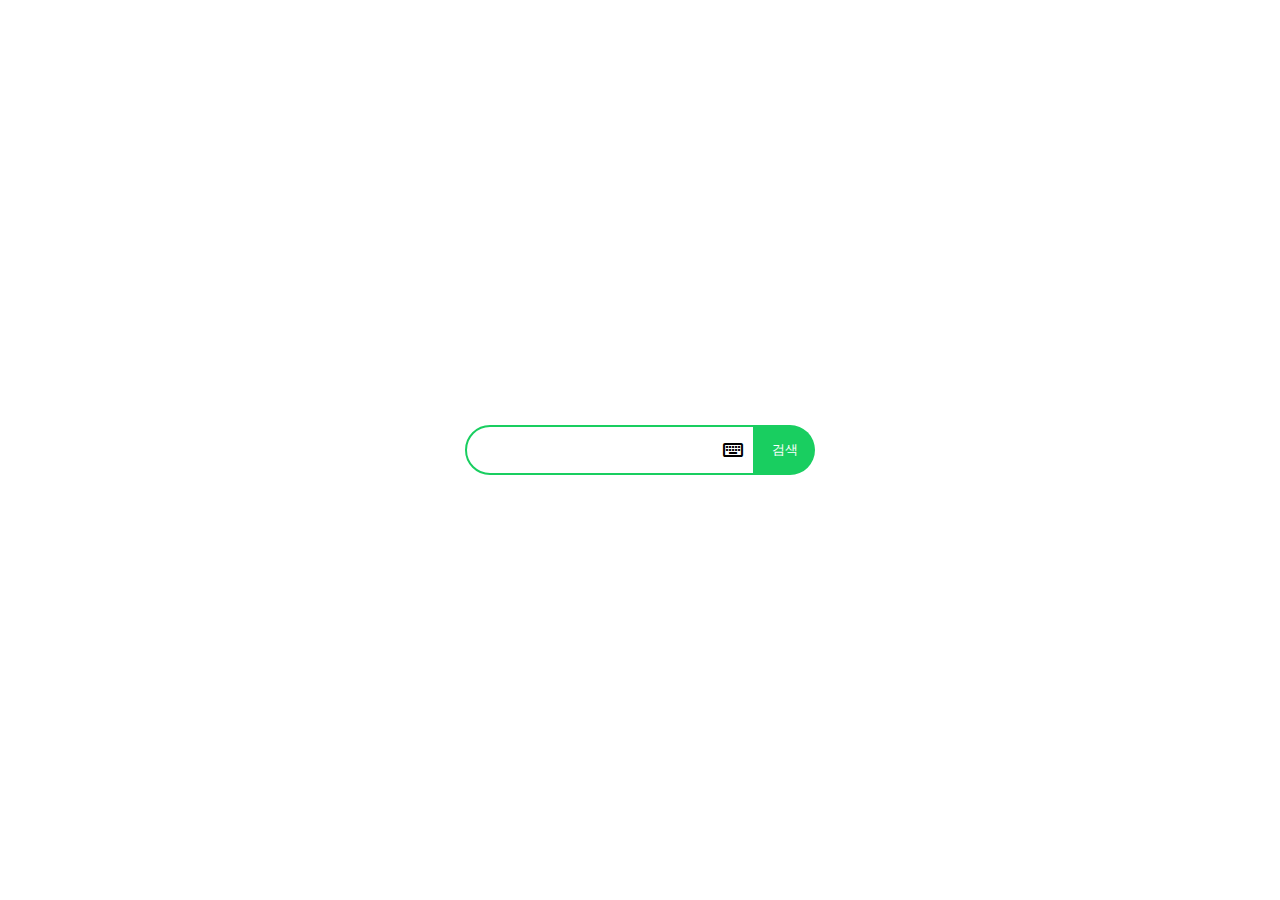
<file: css/naver-input/index.html>
<!DOCTYPE html>
<html lang="ko">
  <head>
    <meta charset="UTF-8" />
    <meta http-equiv="X-UA-Compatible" content="IE=edge" />
    <meta name="viewport" content="width=device-width, initial-scale=1.0" />
    <title>Document</title>
    <!-- reset css -->
    <!-- <link
      rel="stylesheet"
      href="https://cdn.jsdelivr.net/npm/reset-css@5.0.1/reset.min.css"
    /> -->
    <link rel="stylesheet" href="./style.css" />
    <link
      rel="stylesheet"
      href="https://fonts.googleapis.com/css2?family=Material+Symbols+Outlined:opsz,wght,FILL,GRAD@48,400,0,0"
    />
  </head>
  <body>
    <div class="search">
      <input />
      <span class="material-symbols-outlined"> keyboard </span>
      <button>검색</button>
    </div>
  </body>
</html>
</file>
<file: css/naver-input/style.css>
@import 'reset.css';

body {
  display: flex;
  justify-content: center;
  align-items: center;
  height: 100vh;
}
.search {
  display: flex;
  width: 350px;
  position: relative;
}
.search input {
  flex-grow: 1;
  border: 2px solid #19ce60;
  border-radius: 100px 0 0 100px;
  outline: none;
  padding: 0 20px;
  position: relative;
}
.search .material-symbols-outlined {
  /* height: 24px; */
  position: absolute;
  transform: translateY(25%);
  /* position: fixed; */
  top: 0;
  bottom: 0;
  margin: auto 0;
  right: 70px;
}
.search button {
  flex-shrink: 0;
  background-color: #19ce60;
  border: none;
  color: #fff;
  width: 60px;
  height: 50px;
  border-radius: 0 100px 100px 0;
}
.container {
  width: 200px;
  height: 200px;
  border: 4px solid;
}
</file>
